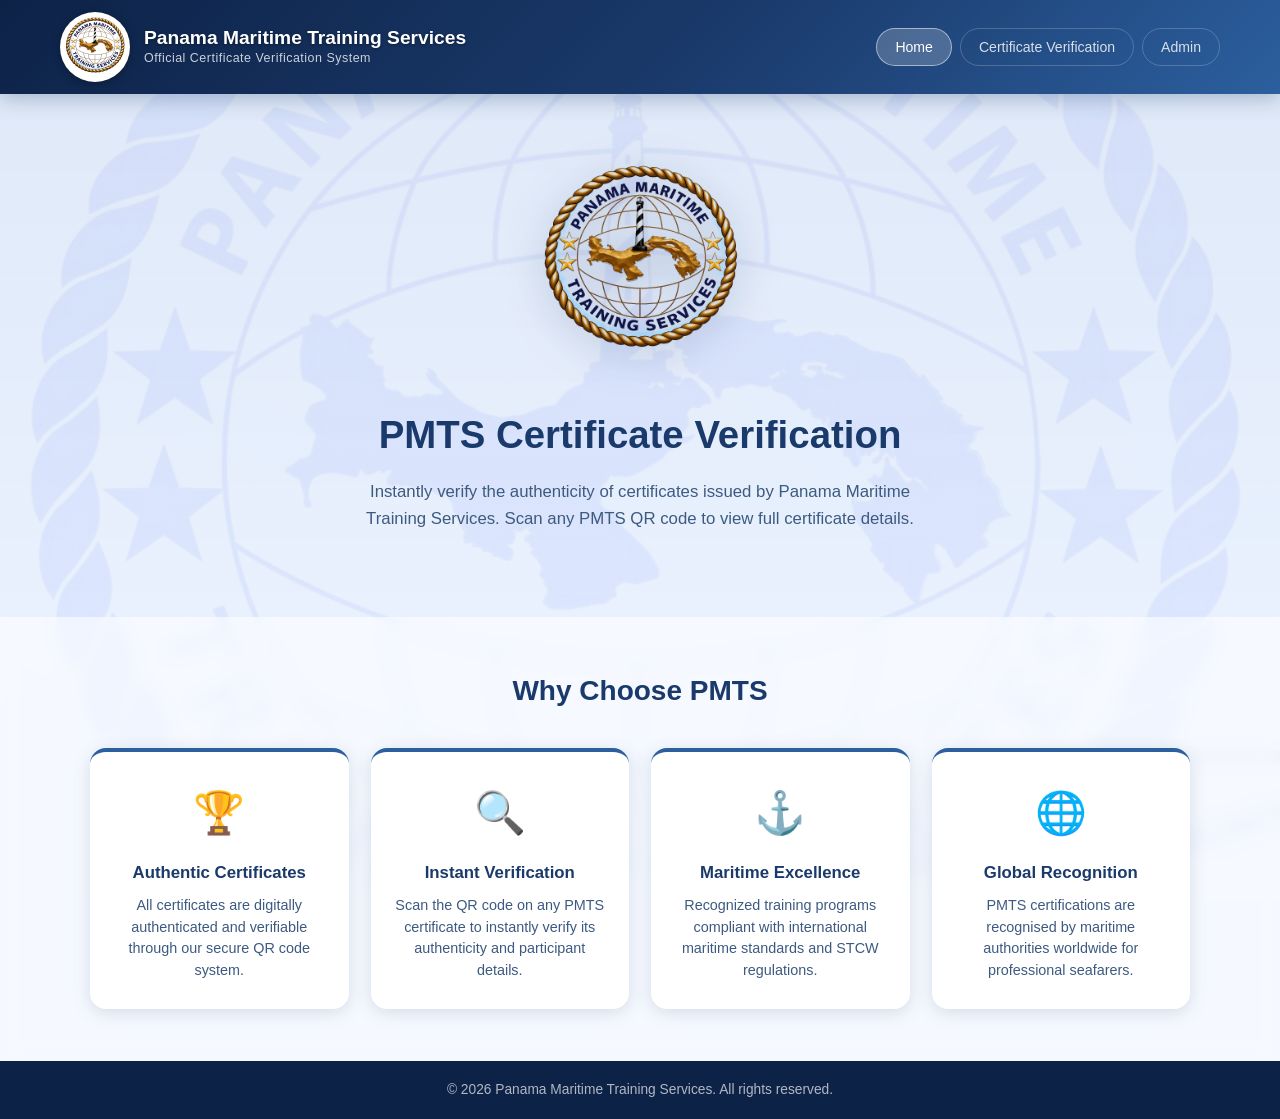
<file: index.html>
<!DOCTYPE html>
<html lang="en">
<head>
  <meta charset="UTF-8">
  <meta name="viewport" content="width=device-width, initial-scale=1.0">
  <title>Panama Maritime Training Services</title>
  <link rel="icon" type="image/x-icon" href="favicon.ico">
  <link rel="icon" type="image/png" href="logo.png">
  <link rel="stylesheet" href="css/style.css">
</head>
<body>

  <!-- Loading Splash Screen -->
  <div id="loading-screen" class="loading-screen">
    <img src="logo.png" alt="PMTS" class="loading-logo">
    <p class="loading-text">Panama Maritime Training Services</p>
  </div>

  <!-- Fixed low-opacity background -->
  <div class="bg-wrapper">
    <img src="background.jpeg" alt="">
  </div>

  <div class="page-wrapper">

    <!-- Header -->
    <header class="site-header">
      <div class="header-inner">
        <a href="index.html" class="header-brand">
          <img src="logo.png"
               alt="PMTS Logo" class="header-logo">
          <div class="header-titles">
            <h1>Panama Maritime Training Services</h1>
            <p>Official Certificate Verification System</p>
          </div>
        </a>
        <nav class="site-nav">
          <a href="index.html" class="nav-link active">Home</a>
          <a href="verify.html" class="nav-link"> Certificate Verification</a>
          <a href="admin.html" class="nav-link">Admin</a>
        </nav>
      </div>
    </header>

    <main>

      <!-- Hero -->
      <section class="hero-section">
        <div class="container">
          <img src="logo.png"
               alt="PMTS Seal" class="hero-logo">
          <h2>PMTS Certificate Verification</h2>
          <p class="sub">
            Instantly verify the authenticity of certificates issued by
            Panama Maritime Training Services. Scan any PMTS QR code to
            view full certificate details.
          </p>
          <!-- <a href="admin.html" class="btn btn-primary">Admin Panel &rarr;</a> -->
        </div>
      </section>

      <!-- Features -->
      <section class="features-section">
        <div class="container">
          <h3>Why Choose PMTS</h3>
          <div class="features-grid">
            <div class="feature-card">
              <div class="feature-icon">🏆</div>
              <h4>Authentic Certificates</h4>
              <p>All certificates are digitally authenticated and verifiable
                 through our secure QR code system.</p>
            </div>
            <div class="feature-card">
              <div class="feature-icon">🔍</div>
              <h4>Instant Verification</h4>
              <p>Scan the QR code on any PMTS certificate to instantly verify
                 its authenticity and participant details.</p>
            </div>
            <div class="feature-card">
              <div class="feature-icon">⚓</div>
              <h4>Maritime Excellence</h4>
              <p>Recognized training programs compliant with international
                 maritime standards and STCW regulations.</p>
            </div>
            <div class="feature-card">
              <div class="feature-icon">🌐</div>
              <h4>Global Recognition</h4>
              <p>PMTS certifications are recognised by maritime authorities
                 worldwide for professional seafarers.</p>
            </div>
          </div>
        </div>
      </section>

    </main>

    <footer class="site-footer">
      <p>&copy; 2026 Panama Maritime Training Services. All rights reserved.</p>
    </footer>

  </div><!-- /.page-wrapper -->

  <script src="js/app.js"></script>
</body>
</html>
</file>
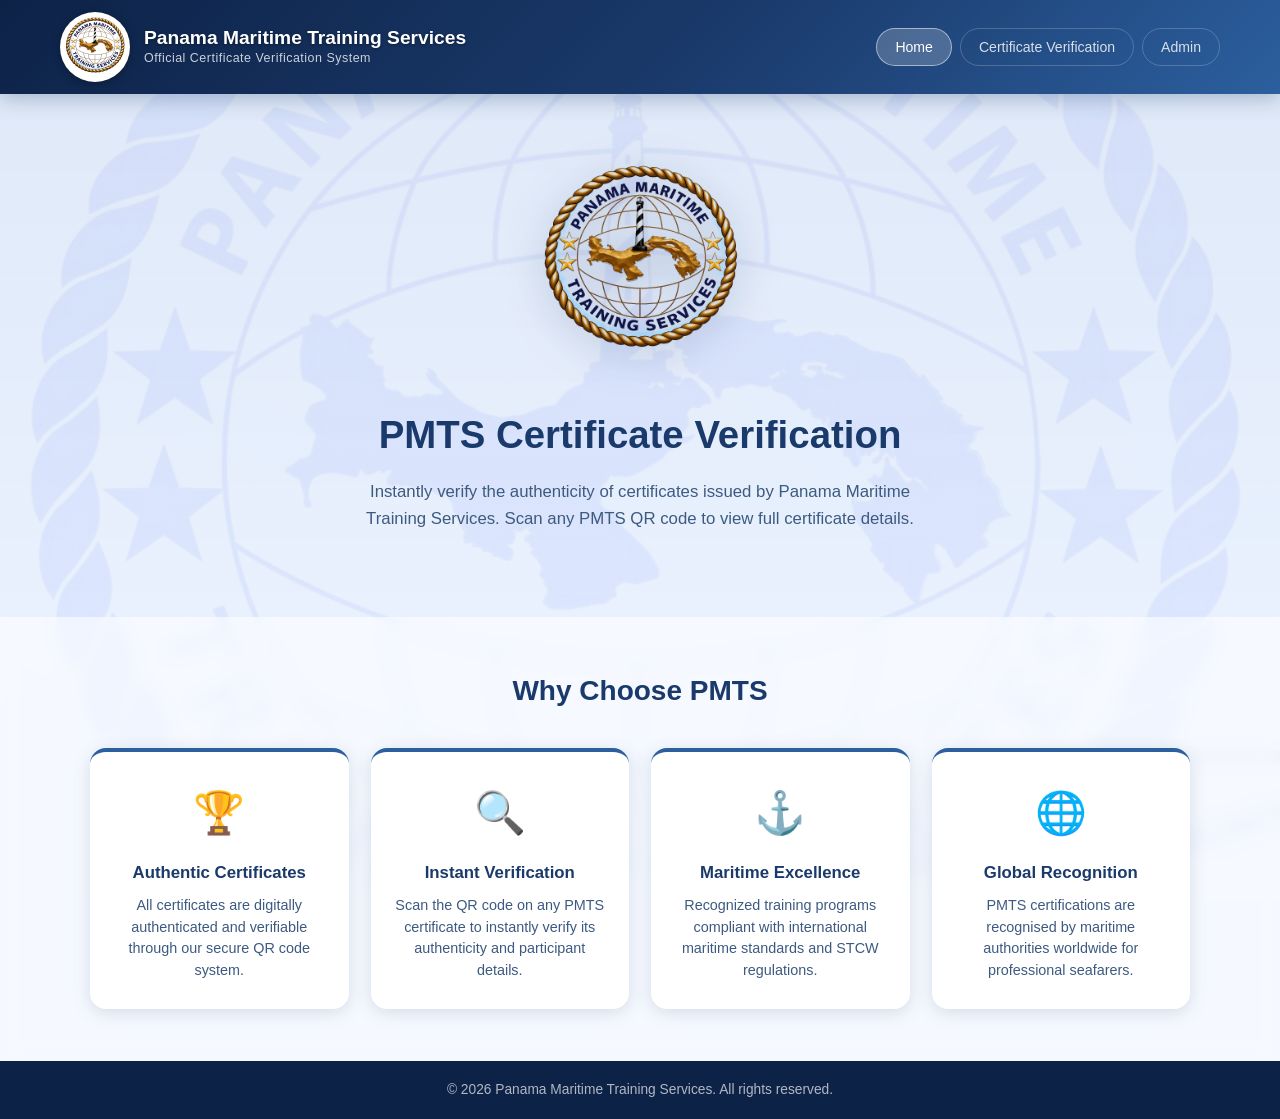
<file: details.html>
<!DOCTYPE html>
<html lang="en">
<head>
  <meta charset="UTF-8">
  <meta name="viewport" content="width=device-width, initial-scale=1.0">
  <title>PMTS Authentic Certificate</title>
  <link rel="icon" type="image/x-icon" href="favicon.ico">
  <link rel="icon" type="image/png" href="logo.png">
  <link rel="stylesheet" href="css/style.css">
</head>
<body>

  <!-- Loading Splash Screen -->
  <div id="loading-screen" class="loading-screen">
    <img src="logo.png" alt="PMTS" class="loading-logo">
    <p class="loading-text">Panama Maritime Training Services</p>
  </div>

  <div class="cert-view-page">

    <!-- Full-page PMTS seal watermark -->
    <div class="cert-bg-watermark">
      <img src="logo.png" alt="">
    </div>

    <!-- Branding row -->
    <div class="verify-header">
      <img src="logo.png" alt="PMTS Logo">
      <div class="verify-header-text">
        <h2>Panama Maritime Training Services</h2>
        <p>Certificate Verification System</p>
      </div>
    </div>

    <!-- Certificate card (populated by JS) -->
    <div id="cert-card-container"></div>

    <!-- Action buttons (populated by JS) -->
    <div class="cert-print-bar" id="cert-print-bar" style="display:none;">
      <button class="btn btn-secondary" onclick="window.print()">🖨 Print</button>
      <a href="index.html" class="btn btn-outline">← Home</a>
    </div>

  </div>

  <script src="js/app.js"></script>
  <script src="js/details.js"></script>
</body>
</html>
</file>
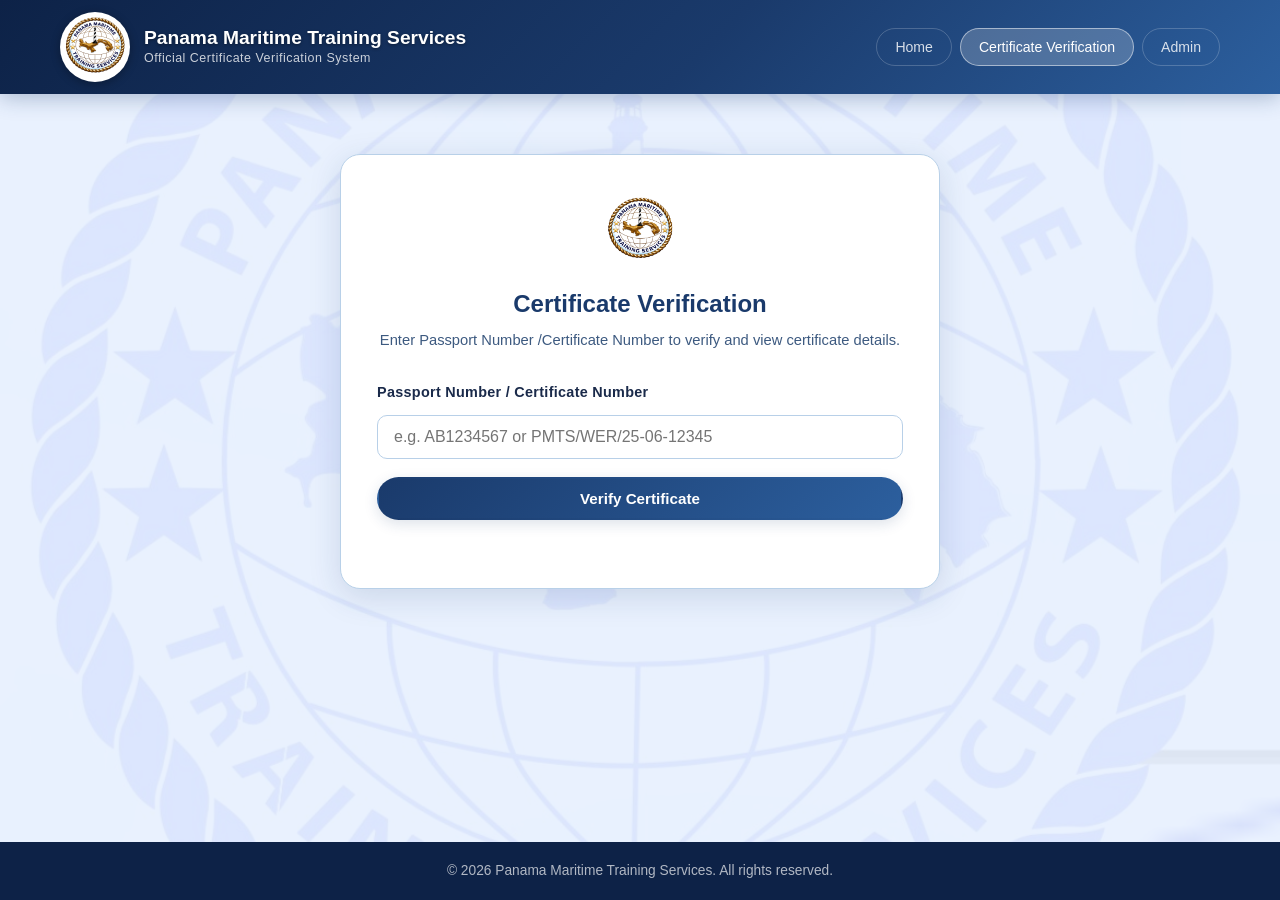
<file: verify.html>
<!DOCTYPE html>
<html lang="en">
<head>
  <meta charset="UTF-8">
  <meta name="viewport" content="width=device-width, initial-scale=1.0">
  <title>Verify Certificate – PMTS</title>
  <link rel="icon" type="image/x-icon" href="favicon.ico">
  <link rel="icon" type="image/png" href="logo.png">
  <link rel="stylesheet" href="css/style.css">
</head>
<body>

  <!-- Loading Splash Screen -->
  <div id="loading-screen" class="loading-screen">
    <img src="logo.png" alt="PMTS" class="loading-logo">
    <p class="loading-text">Panama Maritime Training Services</p>
  </div>

  <!-- Fixed low-opacity background -->
  <div class="bg-wrapper">
    <img src="background.jpeg" alt="">
  </div>

  <div class="page-wrapper">

    <!-- Header -->
    <header class="site-header">
      <div class="header-inner">
        <a href="index.html" class="header-brand">
          <img src="logo.png" alt="PMTS Logo" class="header-logo">
          <div class="header-titles">
            <h1>Panama Maritime Training Services</h1>
            <p>Official Certificate Verification System</p>
          </div>
        </a>
        <nav class="site-nav">
          <a href="index.html" class="nav-link">Home</a>
          <a href="verify.html" class="nav-link active"> Certificate Verification</a>
          <a href="admin.html" class="nav-link">Admin</a>
        </nav>
      </div>
    </header>

    <main>
      <section class="verify-section">
        <div class="container">
          <div class="verify-box">
            <div class="verify-box-header">
              <img src="logo.png" alt="PMTS" class="verify-box-logo">
              <h2>Certificate Verification</h2>
              <p class="sub">Enter Passport Number /Certificate Number to verify and view certificate details.</p>
            </div>

            <form id="verify-form" class="verify-form" autocomplete="off">
              <div class="form-group">
                <label for="verify-input">Passport Number / Certificate Number</label>
                <input type="text" id="verify-input" placeholder="e.g. AB1234567 or PMTS/WER/25-06-12345" required>
              </div>
              <button type="submit" class="btn btn-primary btn-block"> Verify Certificate</button>
            </form>

            <!-- Result area -->
            <div id="verify-result"></div>
          </div>
        </div>
      </section>
    </main>

    <footer class="site-footer">
      <p>&copy; 2026 Panama Maritime Training Services. All rights reserved.</p>
    </footer>

  </div><!-- /.page-wrapper -->

  <script src="js/app.js"></script>
  <script src="js/verify.js"></script>
</body>
</html>
</file>
<file: css/style.css>
/* ===== Loading Splash Screen ===== */
.loading-screen {
  position: fixed; inset: 0; z-index: 9999;
  background: linear-gradient(135deg, var(--dark-blue) 0%, var(--navy) 55%, var(--mid-blue) 100%);
  display: flex; flex-direction: column;
  align-items: center; justify-content: center;
  transition: opacity .5s ease, visibility .5s ease;
}
.loading-screen.fade-out {
  opacity: 0; visibility: hidden;
}
.loading-logo {
  width: 140px; height: 140px; object-fit: contain;
  animation: pulse-glow 2s ease-in-out infinite;
  filter: drop-shadow(0 4px 20px rgba(255,255,255,.25));
}
@keyframes pulse-glow {
  0%, 100% { filter: drop-shadow(0 4px 20px rgba(255,255,255,.2)); opacity: .85; }
  50%  { filter: drop-shadow(0 4px 35px rgba(255,255,255,.5)); opacity: 1; }
}
.loading-text {
  color: rgba(255,255,255,.9); font-size: 1.1rem; font-weight: 600;
  margin-top: 22px; letter-spacing: .5px;
  animation: fadeInOut 1.8s ease-in-out infinite;
}
@keyframes fadeInOut { 0%,100%{opacity:.5} 50%{opacity:1} }

/* ===== CSS Variables ===== */
:root {
  --navy:        #1a3a6b;
  --dark-blue:   #0d2247;
  --mid-blue:    #2c5f9e;
  --light-blue:  #4a90d9;
  --pale-blue:   #e8f0fe;
  --off-white:   #f5f8fc;
  --white:       #ffffff;
  --border:      #b8d0e8;
  --border-dark: #8aacca;
  --text-dark:   #1a2a4a;
  --text-mid:    #3d5a80;
  --text-light:  #7a9ab8;
  --success:     #28a745;
  --danger:      #dc3545;
  --shadow:      rgba(26,58,107,.15);
  --shadow-lg:   rgba(26,58,107,.30);
}

/* ===== Reset ===== */
*, *::before, *::after { box-sizing: border-box; margin: 0; padding: 0; }
html { scroll-behavior: smooth; }
body {
  font-family: 'Segoe UI', Tahoma, Geneva, Verdana, sans-serif;
  background: var(--pale-blue);
  color: var(--text-dark);
  min-height: 100vh;
  line-height: 1.6;
}

/* ===== Fixed background image ===== */
.bg-wrapper {
  position: fixed; inset: 0; z-index: 0; pointer-events: none;
}
.bg-wrapper img {
  width: 100%; height: 100%; object-fit: cover; opacity: .07;
}

/* ===== Page scaffold ===== */
.page-wrapper {
  position: relative; z-index: 1;
  min-height: 100vh; display: flex; flex-direction: column;
}
.container { width: 100%; max-width: 1200px; margin: 0 auto; padding: 0 20px; }

/* ===== Header ===== */
.site-header {
  background: linear-gradient(135deg, var(--dark-blue) 0%, var(--navy) 55%, var(--mid-blue) 100%);
  box-shadow: 0 4px 20px var(--shadow-lg);
  position: sticky; top: 0; z-index: 100;
}
.header-inner {
  display: flex; align-items: center; justify-content: space-between;
  flex-wrap: wrap; gap: 12px;
  max-width: 1200px; margin: 0 auto; padding: 12px 20px;
}
.header-brand { display: flex; align-items: center; gap: 14px; text-decoration: none; }
.header-logo {
  width: 70px; height: 70px; object-fit: contain;
  border-radius: 50%; background: white; padding: 3px;
  box-shadow: 0 2px 10px rgba(0,0,0,.3); flex-shrink: 0;
}
.header-titles h1 { color: white; font-size: 1.2rem; font-weight: 700; line-height: 1.2; text-shadow: 0 1px 3px rgba(0,0,0,.4); }
.header-titles p  { color: rgba(255,255,255,.78); font-size: .78rem; letter-spacing: .5px; }
.site-nav { display: flex; gap: 8px; flex-wrap: wrap; }
.nav-link {
  color: rgba(255,255,255,.82); text-decoration: none;
  padding: 7px 18px; border-radius: 25px;
  font-size: .88rem; font-weight: 500;
  border: 1px solid rgba(255,255,255,.2);
  transition: all .2s;
}
.nav-link:hover, .nav-link.active {
  background: rgba(255,255,255,.2); color: white; border-color: rgba(255,255,255,.5);
}

/* ===== Hero ===== */
.hero-section {
  padding: 64px 20px 52px;
  text-align: center;
  background: linear-gradient(180deg, rgba(26,58,107,.04) 0%, transparent 100%);
}
.hero-logo {
  width: 210px; height: 210px; object-fit: contain;
  margin-bottom: 28px;
  filter: drop-shadow(0 8px 20px rgba(26,58,107,.28));
  animation: float 4s ease-in-out infinite;
}
@keyframes float { 0%,100%{transform:translateY(0)} 50%{transform:translateY(-10px)} }
.hero-section h2   { font-size: 2.4rem; color: var(--navy); font-weight: 700; margin-bottom: 14px; }
.hero-section .sub { font-size: 1.05rem; color: var(--text-mid); max-width: 580px; margin: 0 auto 32px; }

/* ===== Buttons ===== */
.btn {
  display: inline-flex; align-items: center; gap: 7px;
  padding: 11px 26px; border-radius: 30px;
  font-size: .95rem; font-weight: 600; text-decoration: none;
  cursor: pointer; transition: all .22s; border: 2px solid transparent;
}
.btn-primary  { background: linear-gradient(135deg,var(--navy),var(--mid-blue)); color: white; box-shadow: 0 4px 14px var(--shadow); }
.btn-primary:hover  { transform: translateY(-2px); box-shadow: 0 8px 24px var(--shadow-lg); }
.btn-secondary{ background: white; color: var(--navy); border-color: var(--mid-blue); }
.btn-secondary:hover{ background: var(--pale-blue); transform: translateY(-2px); }
.btn-success  { background: linear-gradient(135deg,#1e7e34,#28a745); color: white; box-shadow: 0 4px 14px rgba(40,167,69,.28); }
.btn-success:hover { transform: translateY(-2px); box-shadow: 0 8px 24px rgba(40,167,69,.38); }
.btn-danger   { background: linear-gradient(135deg,#c82333,#dc3545); color: white; }
.btn-danger:hover { transform: translateY(-2px); opacity: .9; }
.btn-outline  { background: transparent; color: var(--navy); border-color: var(--navy); }
.btn-outline:hover { background: var(--navy); color: white; }
.btn-sm { padding: 6px 15px; font-size: .83rem; }

/* ===== Feature cards ===== */
.features-section {
  padding: 52px 20px;
  background: rgba(255,255,255,.58);
  backdrop-filter: blur(8px);
}
.features-section h3 { text-align: center; font-size: 1.75rem; color: var(--navy); margin-bottom: 34px; }
.features-grid { display: grid; grid-template-columns: repeat(auto-fit,minmax(220px,1fr)); gap: 22px; max-width: 1100px; margin: 0 auto; }
.feature-card {
  background: white; border-radius: 16px; padding: 28px 22px;
  text-align: center; box-shadow: 0 4px 18px var(--shadow);
  border-top: 4px solid var(--mid-blue); transition: transform .2s, box-shadow .2s;
}
.feature-card:hover { transform: translateY(-4px); box-shadow: 0 8px 28px var(--shadow-lg); }
.feature-icon { font-size: 2.6rem; margin-bottom: 14px; }
.feature-card h4 { font-size: 1.05rem; color: var(--navy); margin-bottom: 8px; font-weight: 600; }
.feature-card p  { color: var(--text-mid); font-size: .9rem; line-height: 1.5; }

/* ===== Footer ===== */
.site-footer { background: var(--dark-blue); color: rgba(255,255,255,.68); text-align: center; padding: 18px 20px; font-size: .86rem; margin-top: auto; }

/* ===== Page title bar ===== */
.page-title-bar {
  background: linear-gradient(135deg,var(--navy),var(--mid-blue));
  color: white; padding: 26px 20px; text-align: center;
}
.page-title-bar h2 { font-size: 1.7rem; font-weight: 700; margin-bottom: 2px; }
.page-title-bar p  { opacity: .84; font-size: .92rem; }

/* ===== Admin section / forms ===== */
.admin-section { padding: 36px 20px; flex: 1; }

.form-card, .certs-list-card {
  background: white; border-radius: 16px;
  box-shadow: 0 4px 24px var(--shadow); border: 1px solid var(--border);
  padding: 34px; margin-bottom: 32px;
}

.form-card-title {
  font-size: 1.2rem; font-weight: 700; color: var(--navy);
  margin-bottom: 22px; padding-bottom: 14px;
  border-bottom: 2px solid var(--pale-blue);
  display: flex; align-items: center; gap: 9px;
}

.form-grid { display: grid; grid-template-columns: repeat(auto-fit,minmax(260px,1fr)); gap: 18px 22px; }
.form-group { display: flex; flex-direction: column; gap: 5px; }
.form-group.full-width { grid-column: 1/-1; }

label { font-size: .85rem; font-weight: 600; color: var(--text-mid); letter-spacing: .3px; }

.form-control {
  width: 100%; padding: 10px 13px;
  border: 1.5px solid var(--border); border-radius: 8px;
  font-size: .93rem; color: var(--text-dark);
  background: var(--off-white); transition: border-color .2s, box-shadow .2s; outline: none;
  font-family: inherit;
}
.form-control:focus { border-color: var(--mid-blue); background: white; box-shadow: 0 0 0 3px rgba(44,95,158,.11); }
.form-control.readonly { background: var(--pale-blue); color: var(--text-mid); cursor: default; }

.input-row { display: flex; gap: 8px; }
.input-row .form-control { flex: 1; }

.form-actions { display: flex; gap: 11px; margin-top: 26px; flex-wrap: wrap; }

.data-actions { display: flex; gap: 10px; flex-wrap: wrap; margin-bottom: 16px; padding-bottom: 14px; border-bottom: 1px solid var(--pale-blue); }

/* ===== Notifications ===== */
.alert {
  padding: 13px 17px; border-radius: 10px;
  margin-bottom: 18px; font-size: .9rem;
  display: flex; align-items: center; gap: 9px;
}
.alert-success { background: #d4edda; color: #155724; border: 1px solid #c3e6cb; }
.alert-error   { background: #f8d7da; color: #721c24; border: 1px solid #f5c6cb; }

/* ===== Certificates table ===== */
.certs-table-wrapper { overflow-x: auto; margin-top: 14px; }
.certs-table { width: 100%; border-collapse: collapse; font-size: .88rem; }
.certs-table th {
  background: linear-gradient(135deg,var(--navy),var(--mid-blue));
  color: white; padding: 11px 15px; text-align: left; font-weight: 600; letter-spacing: .3px;
}
.certs-table th:first-child { border-radius: 8px 0 0 0; }
.certs-table th:last-child  { border-radius: 0 8px 0 0; }
.certs-table td { padding: 11px 15px; border-bottom: 1px solid var(--pale-blue); vertical-align: middle; }
.certs-table tr:hover td { background: var(--pale-blue); }
.actions-cell { display: flex; gap: 6px; flex-wrap: wrap; }

.empty-state { text-align: center; padding: 40px 20px; color: var(--text-light); }
.empty-state .icon { font-size: 3rem; margin-bottom: 14px; opacity: .45; }

/* ===== QR Modal ===== */
.modal-overlay {
  display: none; position: fixed; inset: 0;
  background: rgba(0,0,0,.55); z-index: 1000;
  align-items: center; justify-content: center; padding: 20px;
}
.modal-overlay.active { display: flex; }
.modal {
  background: white; border-radius: 20px; padding: 38px;
  max-width: 430px; width: 100%;
  box-shadow: 0 20px 60px rgba(0,0,0,.28);
  text-align: center; animation: modalIn .28s ease;
}
@keyframes modalIn { from{transform:scale(.9);opacity:0} to{transform:scale(1);opacity:1} }
.modal h3 { color: var(--navy); font-size: 1.25rem; margin-bottom: 4px; }
.modal .modal-sub { color: var(--text-mid); font-size: .88rem; margin-bottom: 22px; }

#qr-container {
  display: flex; justify-content: center;
  margin-bottom: 18px; padding: 14px;
  background: var(--pale-blue); border-radius: 12px;
  border: 2px dashed var(--border-dark);
}
#qr-container canvas, #qr-container img { border-radius: 6px; }

.modal-url {
  background: var(--off-white); border: 1px solid var(--border);
  border-radius: 8px; padding: 9px 13px;
  font-size: .74rem; word-break: break-all;
  color: var(--text-mid); margin-bottom: 18px; text-align: left;
}
.modal-actions { display: flex; gap: 9px; justify-content: center; flex-wrap: wrap; }

/* ===== Certificate verification page ===== */
.cert-view-page {
  min-height: 100vh; display: flex; flex-direction: column;
  align-items: center; justify-content: flex-start;
  padding: 30px 16px 60px; background: var(--pale-blue); position: relative;
}
.cert-bg-watermark {
  position: fixed; inset: 0;
  display: flex; align-items: center; justify-content: center;
  pointer-events: none; z-index: 0; opacity: .05;
}
.cert-bg-watermark img { width: 65%; max-width: 480px; }

.verify-header {
  width: 100%; max-width: 800px;
  display: flex; align-items: center; gap: 14px;
  margin-bottom: 18px; padding: 0 4px; position: relative; z-index: 1;
}
.verify-header img { width: 58px; height: 58px; object-fit: contain; }
.verify-header-text h2 { font-size: 1.35rem; color: var(--navy); font-weight: 700; }
.verify-header-text p  { color: var(--text-mid); font-size: .85rem; }

/* Certificate card — mimics reference image */
.cert-card {
  background: white; border-radius: 3px;
  max-width: 800px; width: 100%;
  box-shadow: 0 4px 28px rgba(0,0,0,.12);
  position: relative; z-index: 1; overflow: hidden;
}
.cert-card-watermark {
  position: absolute; top: 50%; left: 50%;
  transform: translate(-50%,-50%);
  pointer-events: none; opacity: .04; z-index: 0;
}
.cert-card-watermark img { width: 380px; max-width: 80%; }
.cert-card > *:not(.cert-card-watermark) { position: relative; z-index: 1; }

.cert-card-header { padding: 34px 38px 18px; }
.cert-title { font-size: 1.9rem; font-weight: 800; color: var(--navy); }

.cert-status-row {
  display: flex; align-items: center; gap: 10px;
  padding: 15px 38px;
  border: 1px solid #ddd; border-left: none; border-right: none;
  background: #fafafa;
}
.cert-status-icon { color: var(--success); font-size: 1.3rem; font-weight: bold; }
.cert-status-text { font-size: 1.1rem; font-weight: 700; color: var(--text-dark); }

.cert-fields { border: 1px solid #ddd; border-top: none; }
.cert-field-row { padding: 16px 38px; border-bottom: 1px solid #ddd; }
.cert-field-row:last-child { border-bottom: none; }
.cert-field-label { font-size: .88rem; color: #666; margin-bottom: 3px; }
.cert-field-value { font-size: 1.15rem; font-weight: 700; color: var(--navy); }

.cert-print-bar {
  width: 100%; max-width: 800px; margin-top: 16px;
  display: flex; gap: 10px; flex-wrap: wrap;
  position: relative; z-index: 1;
}

.cert-not-found { text-align: center; padding: 56px 20px; color: var(--text-mid); }
.cert-not-found .icon { font-size: 3.8rem; margin-bottom: 18px; opacity: .4; }

/* ===== Print ===== */
@media print {
  .site-header, .site-nav, .verify-header, .cert-print-bar, .bg-wrapper { display: none !important; }
  body { background: white; }
  .cert-card { box-shadow: none; max-width: 100%; }
}

/* ===== Responsive ===== */
@media (max-width: 600px) {
  .hero-section h2 { font-size: 1.75rem; }
  .hero-logo { width: 150px; height: 150px; }
  .form-card, .certs-list-card { padding: 18px; }
  .cert-card-header, .cert-status-row, .cert-field-row { padding-left: 18px; padding-right: 18px; }
  .cert-title { font-size: 1.4rem; }
  .modal { padding: 22px; }
  .header-titles h1 { font-size: 1rem; }
}

/* ===== Login Overlay ===== */
.login-overlay {
  position: fixed; inset: 0; z-index: 2000;
  background: rgba(13,34,71,.92);
  display: flex; align-items: center; justify-content: center;
  padding: 20px;
}
.login-overlay.hidden { display: none; }
.login-card {
  background: white; border-radius: 20px; padding: 44px 38px;
  max-width: 400px; width: 100%;
  box-shadow: 0 20px 60px rgba(0,0,0,.35);
  text-align: center;
}
.login-logo { width: 90px; height: 90px; object-fit: contain; margin-bottom: 18px; }
.login-card h2 { color: var(--navy); margin-bottom: 6px; }
.login-card > p { color: var(--text-mid); font-size: .9rem; margin-bottom: 24px; }
.login-card .form-group { text-align: left; margin-bottom: 14px; }

/* ===== Verify Page ===== */
.verify-section {
  padding: 60px 0 40px;
}
.verify-box {
  max-width: 600px;
  margin: 0 auto;
  background: var(--white);
  border-radius: 20px;
  padding: 40px 36px;
  box-shadow: 0 8px 32px var(--shadow);
  border: 1px solid var(--border);
}
.verify-box-header {
  text-align: center;
  margin-bottom: 28px;
}
.verify-box-logo {
  width: 70px;
  height: 70px;
  object-fit: contain;
  margin-bottom: 12px;
}
.verify-box-header h2 {
  color: var(--navy);
  margin-bottom: 6px;
}
.verify-box-header .sub {
  color: var(--text-mid);
  font-size: .92rem;
}
.verify-form .form-group {
  margin-bottom: 18px;
}
.verify-form label {
  display: block;
  font-weight: 600;
  color: var(--text-dark);
  margin-bottom: 6px;
  font-size: .9rem;
}
.verify-form input[type="text"] {
  width: 100%;
  padding: 12px 16px;
  border: 1.5px solid var(--border);
  border-radius: 10px;
  font-size: 1rem;
  transition: border-color .2s;
}
.verify-form input[type="text"]:focus {
  outline: none;
  border-color: var(--mid-blue);
  box-shadow: 0 0 0 3px rgba(74,144,217,.15);
}
.btn-block {
  display: block;
  width: 100%;
}
.btn-sm {
  padding: 8px 18px;
  font-size: .88rem;
}

/* Verify result cards */
#verify-result {
  margin-top: 28px;
}
.verify-result-card {
  margin-bottom: 20px;
}
.verify-card-actions {
  text-align: center;
  margin-top: 18px;
  padding-top: 14px;
  border-top: 1px solid var(--border);
}
.verify-not-found {
  text-align: center;
  padding: 30px 20px;
  background: #fff8f0;
  border: 1px solid #f5c6a0;
  border-radius: 12px;
  margin-top: 10px;
}
.verify-not-found .icon {
  font-size: 2.5rem;
  margin-bottom: 10px;
}
.verify-not-found h3 {
  color: var(--navy);
  margin-bottom: 8px;
}
.verify-not-found p {
  color: var(--text-mid);
  font-size: .92rem;
}
.verify-not-found .hint {
  margin-top: 10px;
  font-size: .85rem;
  color: var(--text-light);
}

/* ===== GitHub Sync Bar ===== */
.github-sync-bar {
  display: flex;
  align-items: center;
  justify-content: space-between;
  padding: 10px 14px;
  margin-top: 12px;
  background: var(--pale-blue);
  border-radius: 8px;
  font-size: .85rem;
}
</file>
